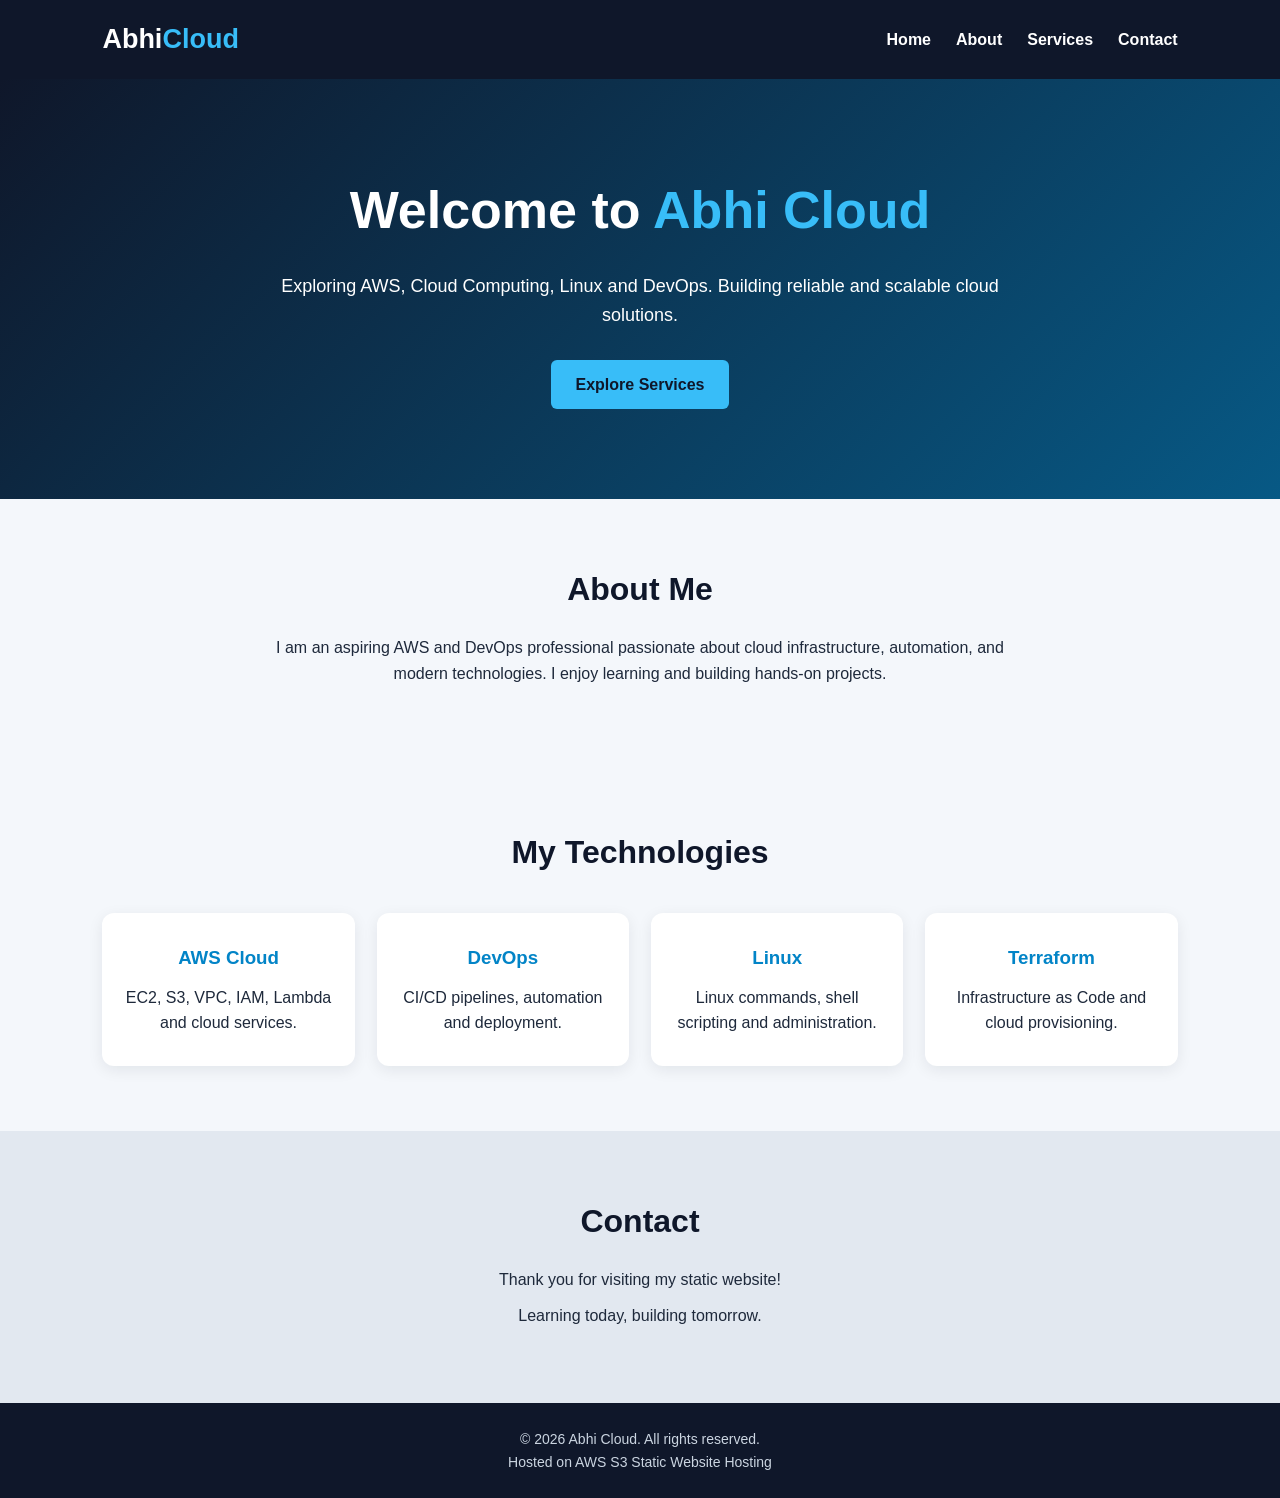
<file: modules/static web hosting/index.html>
<!DOCTYPE html>
<html lang="en">
<head>
    <meta charset="UTF-8">
    <meta name="viewport" content="width=device-width, initial-scale=1.0">
    <title>Abhi Cloud | AWS & DevOps</title>

    <link rel="stylesheet" href="style.css">
</head>
<body>

    <header>
        <nav class="navbar">
            <h2 class="logo">Abhi<span>Cloud</span></h2>

            <ul class="nav-links">
                <li><a href="#home">Home</a></li>
                <li><a href="#about">About</a></li>
                <li><a href="#services">Services</a></li>
                <li><a href="#contact">Contact</a></li>
            </ul>
        </nav>
    </header>

    <section id="home" class="hero">
        <div class="hero-content">
            <h1>Welcome to <span>Abhi Cloud</span></h1>
            <p>
                Exploring AWS, Cloud Computing, Linux and DevOps.
                Building reliable and scalable cloud solutions.
            </p>
            <a href="#services" class="btn">Explore Services</a>
        </div>
    </section>

    <section id="about" class="section">
        <h2>About Me</h2>
        <p>
            I am an aspiring AWS and DevOps professional passionate
            about cloud infrastructure, automation, and modern
            technologies. I enjoy learning and building hands-on projects.
        </p>
    </section>

    <section id="services" class="section">
        <h2>My Technologies</h2>

        <div class="cards">
            <div class="card">
                <h3>AWS Cloud</h3>
                <p>EC2, S3, VPC, IAM, Lambda and cloud services.</p>
            </div>

            <div class="card">
                <h3>DevOps</h3>
                <p>CI/CD pipelines, automation and deployment.</p>
            </div>

            <div class="card">
                <h3>Linux</h3>
                <p>Linux commands, shell scripting and administration.</p>
            </div>

            <div class="card">
                <h3>Terraform</h3>
                <p>Infrastructure as Code and cloud provisioning.</p>
            </div>
        </div>
    </section>

    <section id="contact" class="section contact">
        <h2>Contact</h2>
        <p>Thank you for visiting my static website!</p>
        <p>Learning today, building tomorrow.</p>
    </section>

    <footer>
        <p>&copy; 2026 Abhi Cloud. All rights reserved.</p>
        <p>Hosted on AWS S3 Static Website Hosting</p>
    </footer>

</body>
</html>
</file>
<file: modules/static web hosting/style.css>
/* General styles */
* {
    margin: 0;
    padding: 0;
    box-sizing: border-box;
}

html {
    scroll-behavior: smooth;
}

body {
    font-family: Arial, sans-serif;
    background-color: #f4f7fb;
    color: #1e293b;
    line-height: 1.6;
}

/* Navigation */
header {
    background-color: #0f172a;
    padding: 18px 8%;
}

.navbar {
    display: flex;
    justify-content: space-between;
    align-items: center;
    flex-wrap: wrap;
    gap: 15px;
}

.logo {
    color: #ffffff;
    font-size: 27px;
}

.logo span {
    color: #38bdf8;
}

.nav-links {
    display: flex;
    list-style: none;
    gap: 25px;
    flex-wrap: wrap;
}

.nav-links a {
    color: #ffffff;
    text-decoration: none;
    font-weight: bold;
}

.nav-links a:hover {
    color: #38bdf8;
}

/* Hero section */
.hero {
    min-height: 420px;
    display: flex;
    justify-content: center;
    align-items: center;
    text-align: center;
    padding: 60px 8%;
    background: linear-gradient(135deg, #0f172a, #075985);
    color: white;
}

.hero-content {
    max-width: 750px;
}

.hero h1 {
    font-size: clamp(32px, 5vw, 52px);
    margin-bottom: 20px;
}

.hero h1 span {
    color: #38bdf8;
}

.hero p {
    font-size: 18px;
    margin-bottom: 30px;
}

.btn {
    display: inline-block;
    background-color: #38bdf8;
    color: #0f172a;
    padding: 12px 25px;
    border-radius: 6px;
    text-decoration: none;
    font-weight: bold;
}

.btn:hover {
    background-color: #ffffff;
}

/* Content sections */
.section {
    padding: 65px 8%;
    text-align: center;
}

.section h2 {
    font-size: 32px;
    margin-bottom: 20px;
    color: #0f172a;
}

.section > p {
    max-width: 750px;
    margin: 10px auto;
}

/* Technology cards */
.cards {
    display: grid;
    grid-template-columns: repeat(auto-fit, minmax(220px, 1fr));
    gap: 22px;
    margin-top: 35px;
}

.card {
    background-color: white;
    padding: 30px 20px;
    border-radius: 12px;
    box-shadow: 0 4px 15px rgba(15, 23, 42, 0.08);
    transition: transform 0.3s ease;
}

.card:hover {
    transform: translateY(-6px);
}

.card h3 {
    color: #0284c7;
    margin-bottom: 12px;
}

/* Contact section */
.contact {
    background-color: #e2e8f0;
}

/* Footer */
footer {
    background-color: #0f172a;
    color: #cbd5e1;
    text-align: center;
    padding: 25px 10px;
    font-size: 14px;
}

/* Mobile responsive design */
@media (max-width: 600px) {
    header {
        padding: 18px 5%;
    }

    .navbar {
        justify-content: center;
    }

    .nav-links {
        justify-content: center;
        gap: 15px;
    }

    .section {
        padding: 45px 5%;
    }
}
</file>
